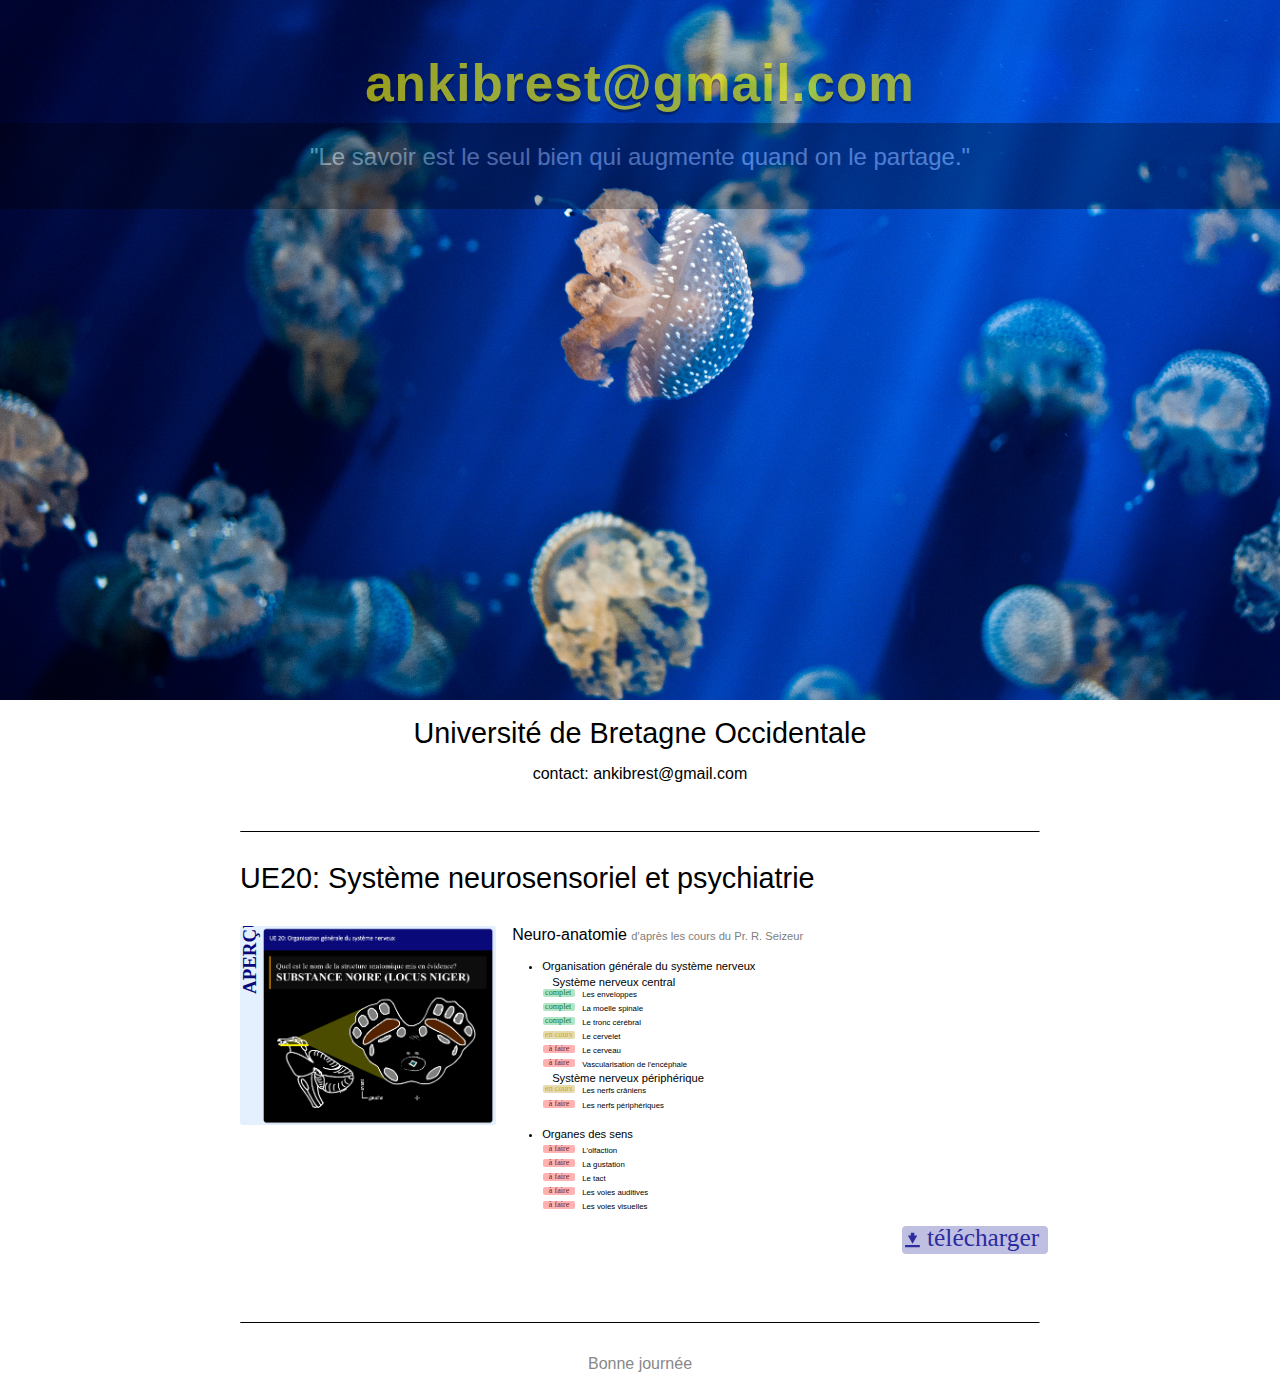
<file: index.html>
<!DOCTYPE html>
<html lang="en">
<head>
	<meta charset="utf-8" />
	<title>ankibrest - fiches anki pour les étudiants en médecine de Brest</title>
	<meta name="viewport" content="width=device-width, initial-scale=1.0"/>
	<link href='http://fonts.googleapis.com/css?family=Lato:300,700' rel='stylesheet' type='text/css'>
	<!-- stylesheets -->
	<link rel="stylesheet" href="style.css" type="text/css" />
	<!-- favicon -->
	<link rel="shortcut icon" href="img/favicon.ico">
	<!--[if IE]><script src="http://html5shiv.googlecode.com/svn/trunk/html5.js"></script><![endif]-->

</head>

<body>

	<header>
		<h1>ankibrest@gmail.com</h1>
		<p>"Le savoir est le seul bien qui augmente quand on le partage."</p>

	</header>

	<div class="container">

		<section class="center">
			<h1>Université de Bretagne Occidentale</h1>
			contact: ankibrest@gmail.com
		</section>

	</div>


	<div class="container">
	<hr>
		<section class="education">
			<h1>
UE20: Système neurosensoriel et psychiatrie
</h1>
		</section>


		<section class="experience">
			<div class="row">
				<div class="grid-2">
					<img src="img/apercuNeuroAnat.svg" width="100%"/>
				</div>
				<div class="grid-4">
					Neuro-anatomie	<span style="color:grey; font-size:.7em;">d'après les cours du Pr. R. Seizeur</span>
					<ul class="subdeck">
						<li>Organisation générale du système nerveux</li>
							Système nerveux central
						<ul class="subdeck">
							<li class="done">Les enveloppes</li>
							<li class="done">La moelle spinale</li>
							<li class="done">Le tronc cérébral</li>
							<li class="progress">Le cervelet</li>
							<li class="todo">Le cerveau</li>
							<li class="todo">Vascularisation de l'encéphale</li>
					</ul>
 					Système nerveux périphérique
					<ul class="subdeck">
						<li class="progress">Les nerfs crâniens</li>
						<li class="todo">Les nerfs périphériques</li>
				</ul>

					</ul>
					<ul class="subdeck">
						<li>Organes des sens</li>
						<ul class="subdeck">
							<li class="todo">L'olfaction</li>
							<li class="todo">La gustation</li>
							<li class="todo">Le tact</li>
							<li class="todo">Les voies auditives</li>
							<li class="todo">Les voies visuelles</li>
					</ul>
				</ul>

					</ul>
				</div>
				<br>
				<div style="float:right;">
					<a href="ANKI/DFGSM3__UE20 - Neuropsychiatrie__Neuroanatomie.apkg">
				<img src="img/downloadIcon.svg"/></a>
			</div>
			</div>



		</section>

<hr>
		<footer class="center">

			<span>Bonne journée</span>
		</footer>

	</div>

</body>
</html>
</file>
<file: style.css>
*, *:before, *:after {
  -moz-box-sizing: border-box; -webkit-box-sizing: border-box; box-sizing: border-box;
}

body {
  font: 100% sans-serif;
  margin: 0em;
  background-color: #fff;
  color: #000;
}

h1, h2, h3 {
  font-family: sans-serif;
  font-weight: 300;
}

a {
  color: #3d6dbe;
  text-decoration: none;
}

a:focus,
a:hover {
  color: #6594e0;
}

p {
  font-size: 1em;
  line-height: 1.8;
  margin-top: 0em;
}

img {
  max-width: 100%;
}

hr {
  border-top: 1px solid #000;
  border-bottom: none;
  margin-top: 3em;
  margin-bottom: 2em;
}

header {
  background-color: #999;
  background-image: url(img/background.jpg);
  background-repeat: no-repeat;
  background-position: center center;
  -webkit-background-size: cover;
  -moz-background-size: cover;
  -o-background-size: cover;
  background-size: cover;
  text-align: center;
  height: 500px;

}

header h1 {
  color: yellow;
  font-size: 2em;
  margin: 0 0 20px 0;
  letter-spacing: 1px;
  opacity: .6;
  text-shadow: 0 3px 0 rgba(0,0,0, 0.5);
  position: relative;
  top: 1em;
  bottom: 1em;
  font-weight: 700;
}

header p {
  color: #fff;
  font-size: 1.1em;
  padding-bottom: 1.3em;
  padding-top: .5em;
  opacity: .3;
  position: relative;
  top: 27px;
  background-color: black;
}

section h1 {
  font-size: 1.8em;
  line-height: 1em;
  margin-bottom: .6em;
}

/* Same font-size and line-height as p element */
section ul li, section ol li {
  font-size: 1em;
  margin-left: -10px;
  line-height: 1.8;
}

footer {
  margin-bottom: 1em;
  color: #888;
}

footer hr {
  margin-top: 2em;
  margin-bottom: 1em;
}

.center {
  text-align: center;
}

@media screen and (min-width: 50em) {
  header {
    height: 700px;
  }

  header h1 {
    font-size: 3.2em;
    top: 54px;
  }

  header p {
    top: 44px;
    font-size: 1.5em;
  }
}


/* ------------------- Grid -------------------*/

.container {
  max-width: 50em;
  width:92%;
  margin-right: auto;
  margin-left: auto;
}

.row {
  clear: both;
  margin-right: -1%;
  margin-left:  -1%;

}

.row:before,
.row:after {
    content: " "; /* 1 */
    display: table; /* 2 */
}

.row:after {
    clear: both;
}

/**
 * For IE 6/7 only
 */
.row {
  *zoom: 1;
}

.grid-1,
.grid-2,
.grid-3,
.grid-4,
.grid-5,
.grid-6 {
  float: left;
  width:100%;
  padding: 0 1%;
  margin-left: auto;
  margin-right: auto;
}

@media screen and (min-width: 40em) {
  .grid-1 { width: 16.6666666%; }
  .grid-2 { width: 33.3333333%; }
  .grid-3 { width: 50%; }
  .grid-4 { width: 66.6666666%; }
  .grid-5 { width: 83.3333333%; }
  .grid-6 { width: 100%; }

}

/* -------------------Custom Blocks----------------- */

/* Gallery */

.gallery [class*="grid-2"], .gallery [class*="grid-3"]  {
  margin-bottom: 1%;
  margin-top: 1%;
  width: 50%;
}

.gallery a img {
  -webkit-transform: translateZ(0); /* Fix chrome pixel shift */
  transition: opacity .2s ease;
  opacity: 1;
}

.gallery a img:hover {
  opacity: .8;
}

@media screen and (min-width: 40em) {
  .gallery .grid-2 {
    width: 33.3333333%;
  }
}


/* Experience */
.experience [class*="row"] {
  border-bottom: dotted 1px #ccc;
  padding-top: 1em;
  padding-bottom: 1em;
}

.experience h2 {
  margin-bottom: 0;
}

.experience h2, .experience p {
  text-align: center;
}

.experience [class*="row"]:last-of-type {
  border: none;
}

@media screen and (min-width: 40em) {
  .experience h2, .experience p {
    text-align: left;
  }
}


/* Education Block */
.education {
  font-family: sans-serif;
  line-height: 1.5;
  margin-bottom: 0;
  text-align: justify;
  margin: 0 auto;
}

@media screen and (min-width: 40em) {
  .education {
    width: 100%;
  }
}


/* Spotlight */
.spotlight {
  background-color: #f3e2d8;
  padding: 3em 1em;
  margin-top: 3em;
  margin-bottom: 3em;
  text-align: center;
}

.spotlight img {
  width: 60%;
  max-width: 250px;
  margin-left: auto;
  margin-right: auto;
  display: block;
}

.spotlight h1 {
  color: #e4382c;
}

.spotlight p {
  color: #6d5e53;
  font-size: 1.1em;
}

.spotlight a {
  background-color: transparent;
  border: 3px solid #e4382c;
  padding: 7px 35px;
  border-radius: 3px;
  color: #e4382c;
  font-size: 1.1em;
  opacity: .8;
  margin-bottom: 10px;
}

.spotlight a:hover {
  opacity: 1;
  cursor: pointer;
}

@media screen and (min-width: 40em) {
  .spotlight {
    padding: 6em;
    text-align: left;
  }

  .spotlight h1, .spotlight p {
    text-align: left;
  }

}

ul.subdeck{
  font-size:.7em;
}
li.done { list-style-image: url(img/liDone.svg); }
li.todo { list-style-image: url(img/liTodo.svg); }
li.progress { list-style-image: url(img/liProgress.svg); }
</file>
